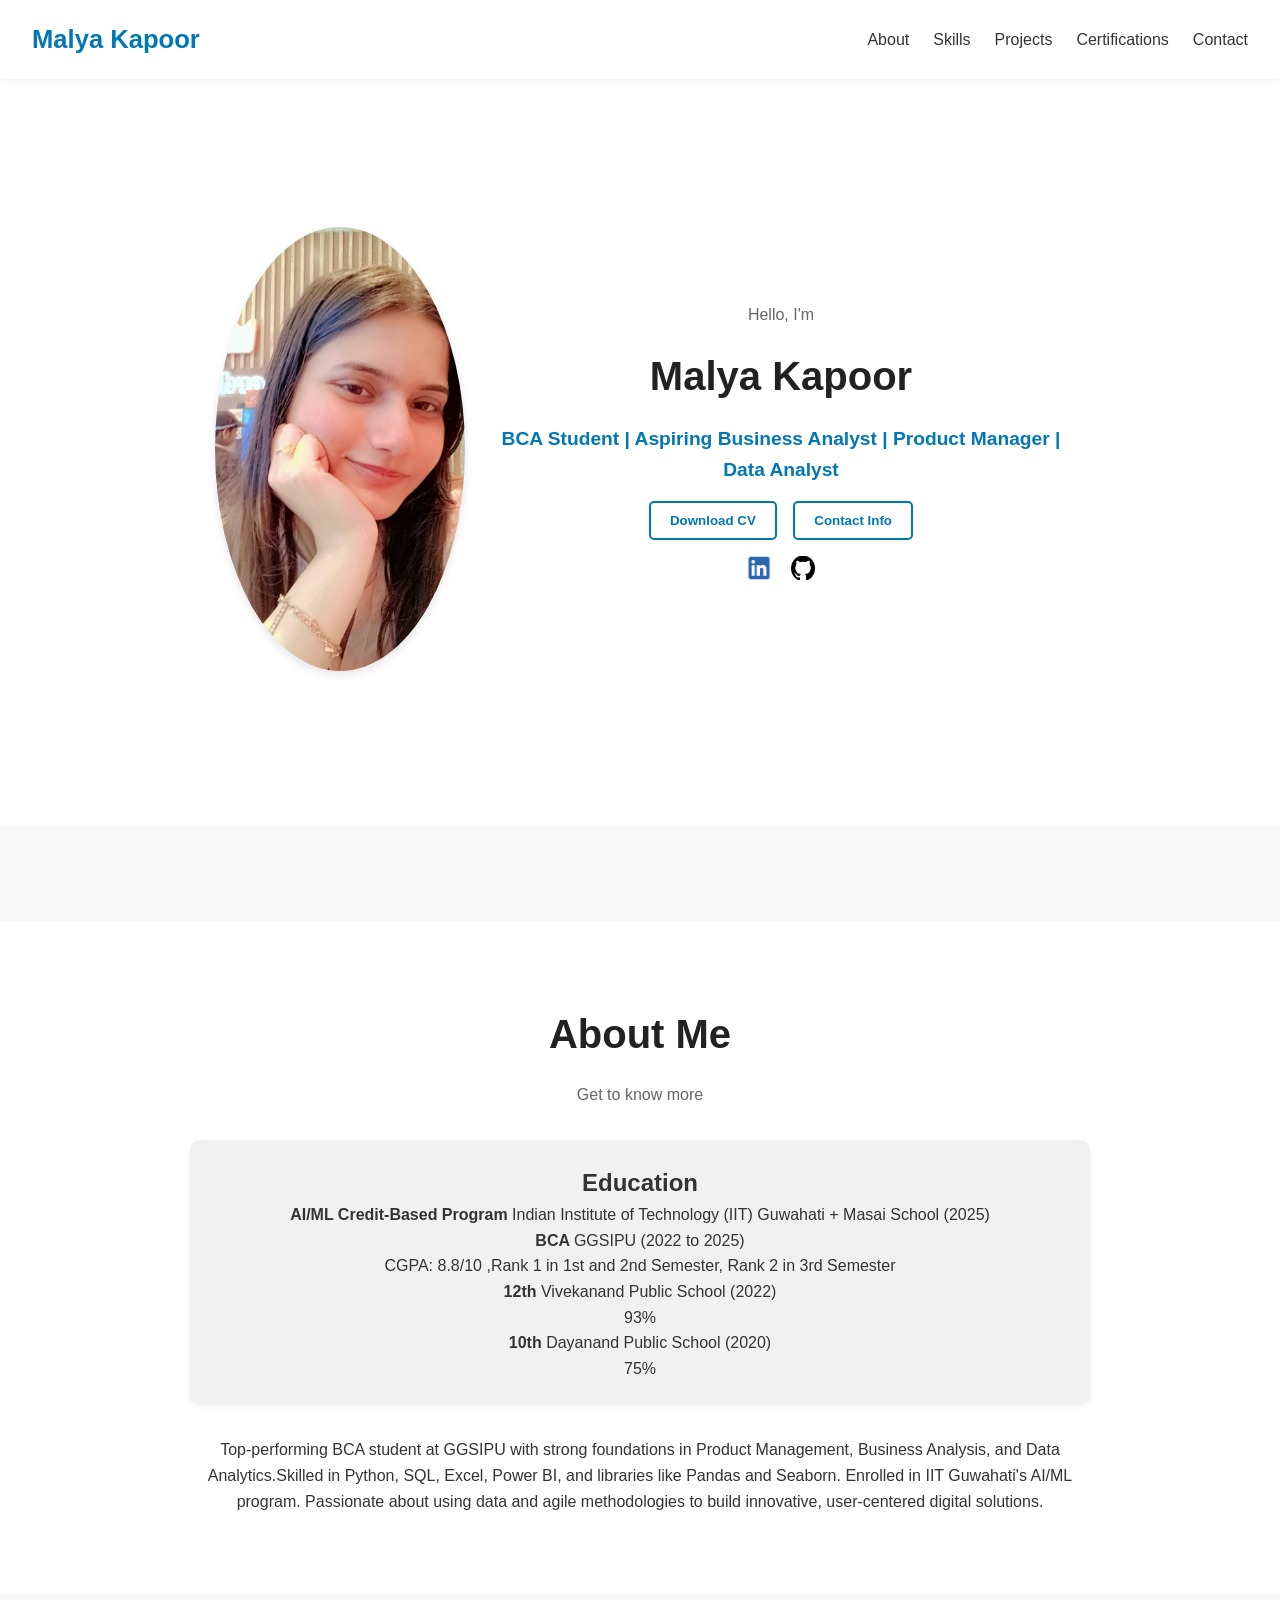
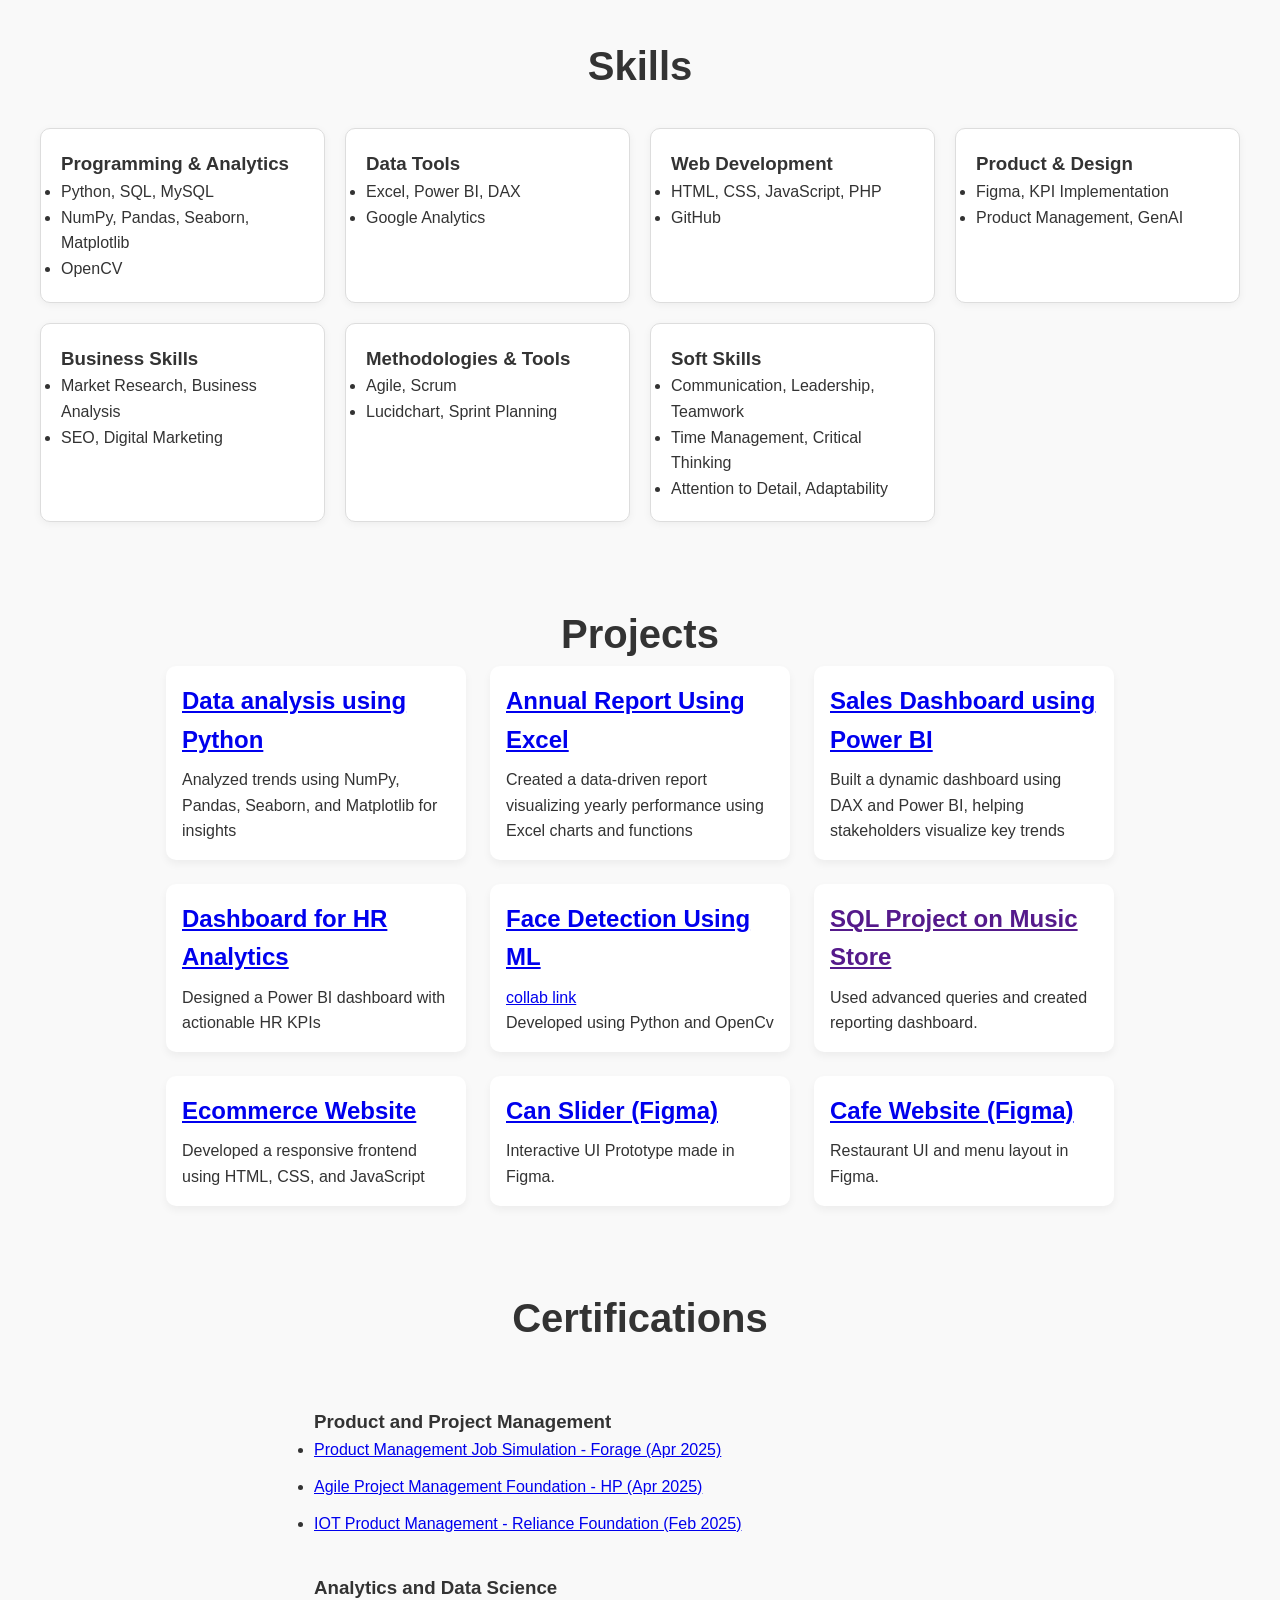
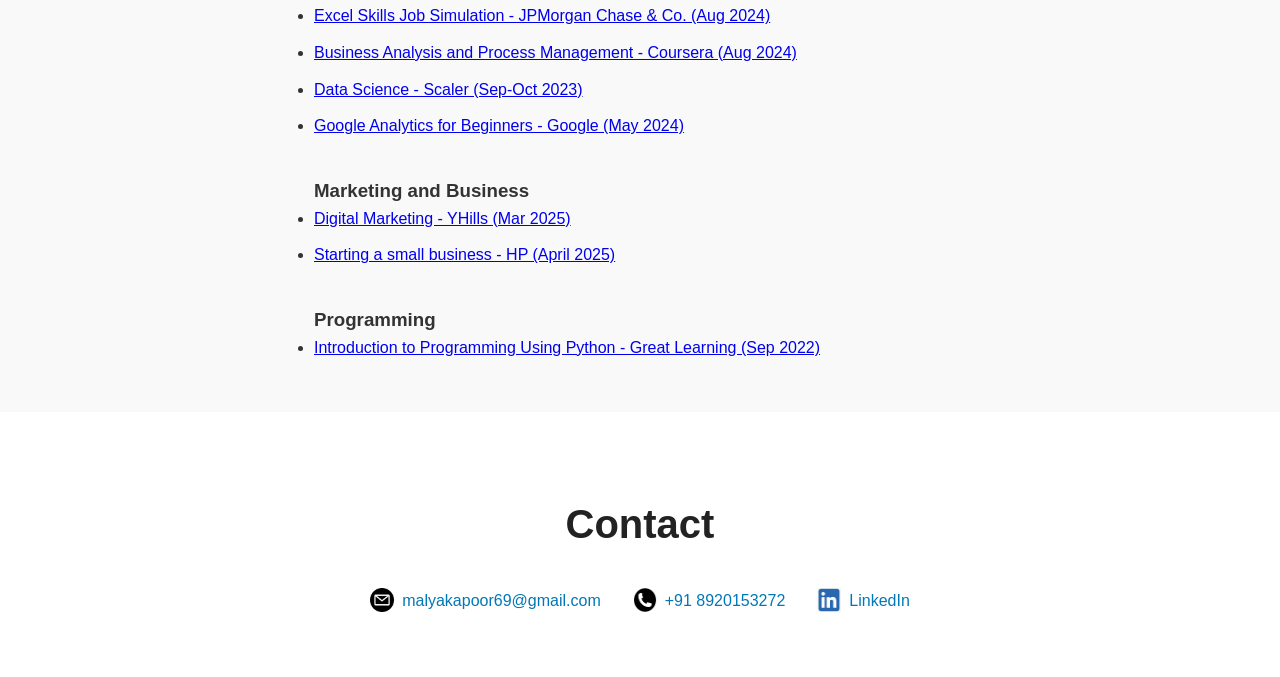
<file: index.html>
<!DOCTYPE html>
<html lang="en">
<head>
  <meta charset="UTF-8" />
  <meta http-equiv="X-UA-Compatible" content="IE=edge" />
  <meta name="viewport" content="width=device-width, initial-scale=1.0"/>
  <title>Malya Kapoor | Portfolio</title>
  <link rel="stylesheet" href="style.css" />
  <link rel="stylesheet" href="mediaqueries.css" />
</head>
<body>

  <!-- Navigation -->
  <nav id="desktop-nav">
    <div class="logo">Malya Kapoor</div>
    <ul class="nav-links">
      <li><a href="#about">About</a></li>
      <li><a href="#skills">Skills</a></li>
      <li><a href="#projects">Projects</a></li>
      <li><a href="#certifications">Certifications</a></li>
      <li><a href="#contact">Contact</a></li>
    </ul>
  </nav>

  <!-- Mobile Navigation -->
  <nav id="hamburger-nav">
    <div class="logo">Malya Kapoor</div>
    <div class="hamburger-menu">
      <div class="hamburger-icon" onclick="toggleMenu()">
        <span></span><span></span><span></span>
      </div>
      <div class="menu-links">
        <ul>
          <li><a href="#about" onclick="toggleMenu()">About</a></li>
          <li><a href="#skills" onclick="toggleMenu()">Skills</a></li>
          <li><a href="#projects" onclick="toggleMenu()">Projects</a></li>
          <li><a href="#certifications" onclick="toggleMenu()">Certifications</a></li>
          <li><a href="#contact" onclick="toggleMenu()">Contact</a></li>
        </ul>
      </div>
    </div>
  </nav>

  <!-- Profile Section -->
  <section id="profile">
    <div class="section__pic-container">
      <img src="./Assets/Profile Picture.jpg"" alt="Profile Picture" />
    </div>
    <div class="section__text">
      <p class="section__text__p1">Hello, I'm</p>
      <h1 class="title">Malya Kapoor</h1>
      <p class="section__text__p2">BCA Student | Aspiring Business Analyst | Product Manager | Data Analyst</p>
      <div class="btn-container">
        <button class="btn btn-color-2" onclick="window.open('https://drive.google.com/file/d/1c5VS7VuKdGI745EJOIwigocbgGWMh85H/view')">Download CV</button>
        <button class="btn btn-color-2" onclick="location.href='#contact'">Contact Info</button>
      </div>
      <div id="socials-container">
        <img src="./Assets/LINKED IN.jpg" alt="LinkedIn" class="social-icon" onclick="location.href='https://www.linkedin.com/in/malyakapoor'" />
        <img src="./Assets/GITHUB.jpg" alt="GitHub" class="social-icon" onclick="location.href='https://github.com/MalyaKapoor'" />
      </div>
    </div>
  </section>

  <!-- About Section -->
  <section id="about">
    <h1 class="title">About Me</h1>
    <p class="section__text__p1">Get to know more</p>
    <div class="section-container">
      <div class="about-details-container">
        <div class="details-container">
          <h1>Education</h1>
           <p><strong> AI/ML Credit-Based Program</strong> Indian Institute of Technology (IIT) Guwahati + Masai School (2025)<br></p>

          <p><strong>BCA </strong>  GGSIPU (2022 to 2025) <br> CGPA: 8.8/10 ,Rank 1 in 1st and 2nd Semester, Rank 2 in 3rd Semester</p>
          <p><strong>12th </strong>  Vivekanand Public School (2022) <br> 93%</p>
          <p><strong>10th </strong>  Dayanand Public School (2020) <br> 75%</p>
        </div>
        <div class="text-container">
          <p>
            Top-performing BCA student at GGSIPU with strong foundations in Product Management, Business Analysis,
            and Data Analytics.Skilled in Python, SQL, Excel, Power BI, and libraries like Pandas and Seaborn.
            Enrolled in IIT Guwahati's AI/ML program. 
            Passionate about using data and agile methodologies to build innovative, 
            user-centered digital solutions.

          </p>
        </div>
      </div>
    </div>
  </section>

  <!-- Skills Section -->
     <section id="skills" style="padding: 40px; font-family: Arial, sans-serif; background-color: #f9f9f9;">
  <h2 style="text-align: center; font-size: 2.5em; margin-bottom: 30px;">Skills</h2>
  <div style="display: grid; grid-template-columns: repeat(auto-fit, minmax(250px, 1fr)); gap: 20px;">
    
    <div style="border: 1px solid #ddd; padding: 20px; border-radius: 10px; background-color: #fff; box-shadow: 0 2px 8px rgba(0,0,0,0.05);">
      <h3>Programming & Analytics</h3>
      <ul>
        <li>Python, SQL, MySQL</li>
        <li>NumPy, Pandas, Seaborn, Matplotlib</li>
        <li>OpenCV</li>
      </ul>
    </div>

    <div style="border: 1px solid #ddd; padding: 20px; border-radius: 10px; background-color: #fff; box-shadow: 0 2px 8px rgba(0,0,0,0.05);">
      <h3>Data Tools</h3>
      <ul>
        <li>Excel, Power BI, DAX</li>
        <li>Google Analytics</li>
      </ul>
    </div>

    <div style="border: 1px solid #ddd; padding: 20px; border-radius: 10px; background-color: #fff; box-shadow: 0 2px 8px rgba(0,0,0,0.05);">
      <h3>Web Development</h3>
      <ul>
        <li>HTML, CSS, JavaScript, PHP</li>
        <li>GitHub</li>
      </ul>
    </div>

    <div style="border: 1px solid #ddd; padding: 20px; border-radius: 10px; background-color: #fff; box-shadow: 0 2px 8px rgba(0,0,0,0.05);">
      <h3>Product & Design</h3>
      <ul>
        <li>Figma, KPI Implementation</li>
        <li>Product Management, GenAI</li>
      </ul>
    </div>

    <div style="border: 1px solid #ddd; padding: 20px; border-radius: 10px; background-color: #fff; box-shadow: 0 2px 8px rgba(0,0,0,0.05);">
      <h3>Business Skills</h3>
      <ul>
        <li>Market Research, Business Analysis</li>
        <li>SEO, Digital Marketing</li>
      </ul>
    </div>

    <div style="border: 1px solid #ddd; padding: 20px; border-radius: 10px; background-color: #fff; box-shadow: 0 2px 8px rgba(0,0,0,0.05);">
      <h3>Methodologies & Tools</h3>
      <ul>
        <li>Agile, Scrum</li>
        <li>Lucidchart, Sprint Planning</li>
      </ul>
    </div>

    <div style="border: 1px solid #ddd; padding: 20px; border-radius: 10px; background-color: #fff; box-shadow: 0 2px 8px rgba(0,0,0,0.05);">
      <h3>Soft Skills</h3>
      <ul>
        <li>Communication, Leadership, Teamwork</li>
        <li>Time Management, Critical Thinking</li>
        <li>Attention to Detail, Adaptability</li>
      </ul>
    </div>

  </div>
</section>

  <!-- Projects Section -->
 <section id="projects" style="padding: 40px;">
  <h1 style="text-align: center; font-size: 2.5em;">Projects</h1>
 
    <div class="project-container">
      <div class="project">
        <h2><a href="https://colab.research.google.com/drive/1ilv3H9g3uJ5JZkXgACIcI6wUQpD2Q_Ao?usp=sharing" target="_blank">Data analysis using Python</a></h2>
        <p>Analyzed trends using NumPy, Pandas, Seaborn, and Matplotlib for insights</p>
      </div>
      <div class="project">
        <h2><a href="./Assets/PROJECT 3.jpg" target="_blank">Annual Report Using Excel</a></h2>
        <p>Created a data-driven report visualizing yearly performance using Excel charts and functions</p>
      </div>
      <div class="project">
        <h2><a href="./Assets/salesdashboard.jpg" target="_blank">Sales Dashboard using Power BI</a></h2>
        <p>Built a dynamic dashboard using DAX and Power BI, helping stakeholders visualize key trends</p>
      </div>
      <div class="project">
        <h2><a href="./Assets/PROJECT 1.jpg">Dashboard for HR Analytics</a></h2>
        <p>Designed a Power BI dashboard with actionable HR KPIs</p>
      </div>
      <div class="project">
        <h2><a href="./Assets/PROJECT 2.jpg">
        Face Detection Using ML
       <a href="https://colab.research.google.com/drive/1mv59iQM0ijeFYfxvZnCLmacvqIag73pJ"</a></h2>
        <p>collab link</p></a>
        <p> Developed using Python and OpenCv
      </div>
      <div class="project">
        <h2><a href="" target="_blank">SQL Project on Music Store</a></h2>
        <p>Used advanced queries and created reporting dashboard.</p>
      </div>
      <div class="project">
        <h2><a href="file:///C:/Users/HP/Desktop/ecommercewebsite/index.php.html" target="_blank">Ecommerce Website</a></h2>
        <p>Developed a responsive frontend using HTML, CSS, and JavaScript
</p>
      </div>
      <div class="project">
        <h2><a href="https://www.figma.com/proto/ct9YQq8ShULOeGdnyjqfOZ/Untitled?node-id=1-122&p=f&t=d1rQcaWtSUZnv7fZ-1&scaling=min-zoom&content-scaling=fixed&page-id=0%3A1&starting-point-node-id=1%3A122">Can Slider (Figma)</a></h2>
        <p>Interactive UI Prototype made in Figma.</p>
      </div>
      <div class="project">
        <h2><a href="https://www.figma.com/proto/hQl5uItiPJga5Ik3hcfMpS/cafe-menu--Community-?node-id=1-2&starting-point-node-id=1%3A2" target="_blank">Cafe Website (Figma)</a></h2>
        <p>Restaurant UI and menu layout in Figma.</p>
      </div>
    </div>
  </section>

  <!-- Certifications Section -->
<section id="certifications" style="padding: 40px;">
  <h1 style="text-align: center; font-size: 2.5em;">Certifications</h1>
 
    <ul>
      <br><h3> Product and Project Management </h3>
      <li><a href="./Assets/CIRTIFICATE 4.jpg" >Product Management Job Simulation - Forage (Apr 2025)</a></li>
      <li><a href="https://www.life-global.org/certificate/355c0b58-2905-48f7-91b5-6fabb5cbd14f" target="_blank">Agile Project Management Foundation - HP (Apr 2025)</a></li>
      <li><a href="./Assets/CIRTIFICATE 2.jpg"  target="_blank">IOT Product Management - Reliance Foundation (Feb 2025)</a></li>
      <br><h3> Analytics and Data Science </h3>
      <li><a href="https://forage-uploads-prod.s3.amazonaws.com/completion-certificates/JPMorgan%20Chase%20Corporate/XiuvjcwqWRqH9oy38_JPMorgan%20Chase%20&%20Co._2ZYudeSmDHgsaZuLK_1723955264807_completion_certificate.pdf" target="_blank">Excel Skills Job Simulation - JPMorgan Chase & Co. (Aug 2024)</a></li>
      <li><a href="https://www.coursera.org/account/accomplishments/verify/ZZTT0VVVZY96" target="_blank">Business Analysis and Process Management - Coursera (Aug 2024)</a></li>
      <li><a href="https://moonshot.scaler.com/s/sl/Zmx_gBN3H6?_gl=1*1etmvot*_ga*MTg0MTA0MzM4OC4xNjkzNTgzODk2*_ga_53S71ZZG1X*MTY5MzgyMDAyNC41LjEuMTY5MzgyMDEwOC4wLjAuMA">Data Science - Scaler (Sep-Oct 2023)</a></li>
      <li><a href="./Assets/CIRTIFICATE 5.jpg" target="_blank" target="_blank">Google Analytics for Beginners - Google (May 2024)</a></li>
      <br><h3> Marketing and Business</h3>
      <li><a href="https://cert.diceid.com/cid/Gx1QLlnTH9" target="_blank">Digital Marketing - YHills (Mar 2025)</a></li>
      <li><a href="https://www.life-global.org/certificate/7fbd3c47-aaf2-4ee9-8672-bfb7aa38027e">Starting a small business - HP (April 2025)</a></li>
      <br><h3> Programming</h3>
      <li><a href="https://www.mygreatlearning.com/certificate/KKSGCGAM">Introduction to Programming Using Python - Great Learning (Sep 2022)</a></li>
    </ul>
  </section>

  <!-- Contact Section -->
  <section id="contact">
    <h1 class="title">Contact </h1>
    <div class="contact-info-upper-container">
      <div class="contact-info-container">
        <img src="./Assets/MAIL.jpg" alt="Email icon" class="icon contact-icon" />
        <p><a href="mailto:malyakapoor69@gmail.com">malyakapoor69@gmail.com</a></p>
      </div>
      <div class="contact-info-container">
        <img src="./Assets/PHONE.jpg" alt="Phone icon" class="icon contact-icon" />
        <p><a href="tel:+918920153272">+91 8920153272</a></p>
      </div>
      <div class="contact-info-container">
        <img src="./Assets/LINKED IN.jpg" alt="LinkedIn icon" class="icon contact-icon" />
        <p><a href="https://www.linkedin.com/in/malyakapoor">LinkedIn</a></p>
      </div>
    </div>
  </section>

  <script src="script.js"></script>
</body>
</html>
</file>
<file: style.css>
/* Reset and Base Styles */
* {
  margin: 0;
  padding: 0;
  box-sizing: border-box;
  scroll-behavior: smooth;
}

body {
  font-family: 'Segoe UI', sans-serif;
  background-color: #f9f9f9;
  color: #333;
  line-height: 1.6;
}

/* Navigation Styles */
nav {
  background-color: #fff;
  display: flex;
  justify-content: space-between;
  align-items: center;
  padding: 1.2rem 2rem;
  position: sticky;
  top: 0;
  z-index: 100;
  box-shadow: 0 2px 8px rgba(0, 0, 0, 0.05);
}

.logo {
  font-size: 1.6rem;
  font-weight: bold;
  color: #0077b6;
}

.nav-links {
  list-style: none;
  display: flex;
  gap: 1.5rem;
}

.nav-links a {
  text-decoration: none;
  color: #333;
  font-weight: 500;
  transition: 0.3s ease;
}

.nav-links a:hover {
  color: #0077b6;
}

/* Hamburger Nav */
#hamburger-nav {
  display: none;
}

.hamburger-menu {
  display: none;
}

.hamburger-icon span {
  display: block;
  height: 3px;
  width: 25px;
  background-color: #333;
  margin: 5px;
}

/* Profile Section (Home) */
#profile {
  display: flex;
  flex-wrap: wrap;
  align-items: center;
  justify-content: center;
  padding: 3rem 1rem;
  background-color: #ffffff;
}

.section__pic-container img {
  width: 250px;
  border-radius: 50%;
  margin: 1rem;
  box-shadow: 0 4px 8px rgba(0, 0, 0, 0.1);
}

.section__text {
  text-align: center;
  max-width: 600px;
}

.section__text__p1 {
  font-size: 1rem;
  color: #666;
}

.section__text__p2 {
  font-size: 1.2rem;
  color: #0077b6;
  font-weight: 600;
}

.title {
  font-size: 2.5rem;
  margin: 1rem 0;
  color: #222;
}

.btn-container {
  margin-top: 1rem;
  display: flex;
  justify-content: center;
  gap: 1rem;
  flex-wrap: wrap;
}

.btn {
  padding: 0.6rem 1.2rem;
  border-radius: 5px;
  font-weight: bold;
  cursor: pointer;
  border: none;
  transition: 0.3s;
}

.btn-color-1 {
  background-color: #0077b6;
  color: white;
}

.btn-color-2 {
  background-color: transparent;
  border: 2px solid #0077b6;
  color: #0077b6;
}

.btn-color-2:hover {
  background-color: #0077b6;
  color: white;
}

#socials-container img {
  height: 24px;
  width: 24px;
  margin: 1rem 0.5rem;
  cursor: pointer;
}

/* Section Layout */
section {
  padding: 4rem 2rem;
}

.section-container {
  display: flex;
  flex-direction: column;
  align-items: center;
  justify-content: center;
  text-align: center; /* Center all content inside sections */
}

/* About Section */
#about {
  background-color: #ffffff;
  text-align: center;
}

.about-details-container {
  max-width: 900px;
  margin-top: 2rem;
}

.details-container {
  background-color: #f1f1f1;
  padding: 1.5rem;
  margin-bottom: 1rem;
  border-radius: 10px;
  box-shadow: 0 2px 5px rgba(0, 0, 0, 0.05);
}

.text-container {
  margin-top: 1rem;
  padding: 1rem;
}

/* Skills Section */
#skills .about-containers {
  display: flex;
  flex-wrap: wrap;
  gap: 1rem;
  justify-content: center;
  margin-top: 2rem;
  text-align: center;
}

.details-container.color-container {
  background-color: #ffffff;
  border: 1px solid #ddd;
  padding: 1.2rem;
  border-radius: 8px;
  width: 300px;
  box-shadow: 0 1px 5px rgba(0, 0, 0, 0.1);
}

.details-container h3 {
  color: #0077b6;
  margin-bottom: 0.5rem;
}

.details-container ul {
  list-style: disc inside;
  padding-left: 0;
  text-align: left;
}

/* Projects Section */
.project-container {
  display: flex;
  flex-wrap: wrap;
  gap: 1.5rem;
  justify-content: center;
}

.project {
  background-color: #fff;
  border-radius: 10px;
  padding: 1rem;
  width: 300px;
  box-shadow: 0 4px 8px rgba(0, 0, 0, 0.05);
}

.project h2 {
  color: #0077b6;
  margin-bottom: 0.5rem;
}

/* Certifications Section */
#certifications ul {
  max-width: 700px;
  margin: auto;
  text-align: left;
  padding-left: 1.5rem;
  margin-top: 2rem;
}

#certifications li {
  margin-bottom: 0.7rem;
}

/* Contact Section */
#contact {
  background-color: #ffffff;
  text-align: center;
}

.contact-info-upper-container {
  display: flex;
  flex-wrap: wrap;
  justify-content: center;
  gap: 2rem;
  margin-top: 2rem;
}

.contact-info-container {
  display: flex;
  align-items: center;
  gap: 0.5rem;
  background-color: transparent;
  box-shadow: none;
  padding: 0;
}

.contact-info-container img {
  height: 24px;
  width: 24px;
}

.contact-info-container a {
  color: #0077b6;
  text-decoration: none;
  font-weight: 500;
}

.contact-info-container a:hover {
  text-decoration: underline;
}

/* Responsive Styles */
@media (max-width: 768px) {
  .nav-links {
    display: none;
  }

  #hamburger-nav {
    display: flex;
    justify-content: space-between;
    align-items: center;
    padding: 1rem 2rem;
    background-color: #fff;
    box-shadow: 0 2px 5px rgba(0, 0, 0, 0.1);
  }

  .hamburger-menu {
    display: block;
    position: relative;
  }

  .menu-links {
    display: none;
    position: absolute;
    top: 100%;
    right: 0;
    background-color: white;
    padding: 1rem;
    box-shadow: 0 2px 5px rgba(0,0,0,0.2);
    z-index: 10;
  }

  .menu-links ul {
    list-style: none;
  }

  .menu-links li {
    margin: 1rem 0;
  }

  .menu-links a {
    color: #333;
    text-decoration: none;
    font-size: 1rem;
  }

  .section__pic-container img {
    width: 200px;
  }

  .project, .details-container.color-container {
    width: 90%;
  }
}
</file>
<file: mediaqueries.css>
@media screen and (max-width: 1400px) {
  #profile {
    height: 83vh;
    margin-bottom: 6rem;
  }
  .about-containers {
    flex-wrap: wrap;
  }
  #contact,
  #skills {
    height: fit-content;
  }
}

@media screen and (max-width: 1200px) {
  #desktop-nav {
    display: none;
  }
  #hamburger-nav {
    display: flex;
  }
  #education,
  .education-details-container {
    margin-top: 2rem;
  }
  #profile,
  .section-container {
    display: block;
  }
  .arrow {
    display: none;
  }
  section,
  .section-container {
    height: fit-content;
  }
  section {
    margin: 0 5%;
  }
  .section__pic-container {
    width: 275px;
    height: 275px;
    margin: 0 auto 2rem;
  }
  .about-containers {
    margin-top: 0;
  }
}

@media screen and (max-width: 600px) {
  #contact,
  footer {
    height: 40vh;
  }
  #profile {
    height: 83vh;
    margin-bottom: 0;
  }
  article {
    font-size: 1rem;
  }
  footer nav {
    height: fit-content;
    margin-bottom: 2rem;
  }
  .about-containers,
  .contact-info-upper-container,
  .btn-container {
    flex-wrap: wrap;
  }
  .contact-info-container {
    margin: 0;
  }
  .contact-info-container p,
  .nav-links li a {
    font-size: 1rem;
  }
  .education-sub-title {
    font-size: 1.25rem;
  }
  .logo {
    font-size: 1.5rem;
  }
  .nav-links {
    flex-direction: column;
    gap: 0.5rem;
    text-align: center;
  }
  .section__pic-container {
    width: auto;
    height: 46vw;
    justify-content: center;
  }
  .section__text__p2 {
    font-size: 1.25rem;
  }
  .title {
    font-size: 2rem;
  }
  .text-container {
    text-align: justify;
  }
}
</file>
